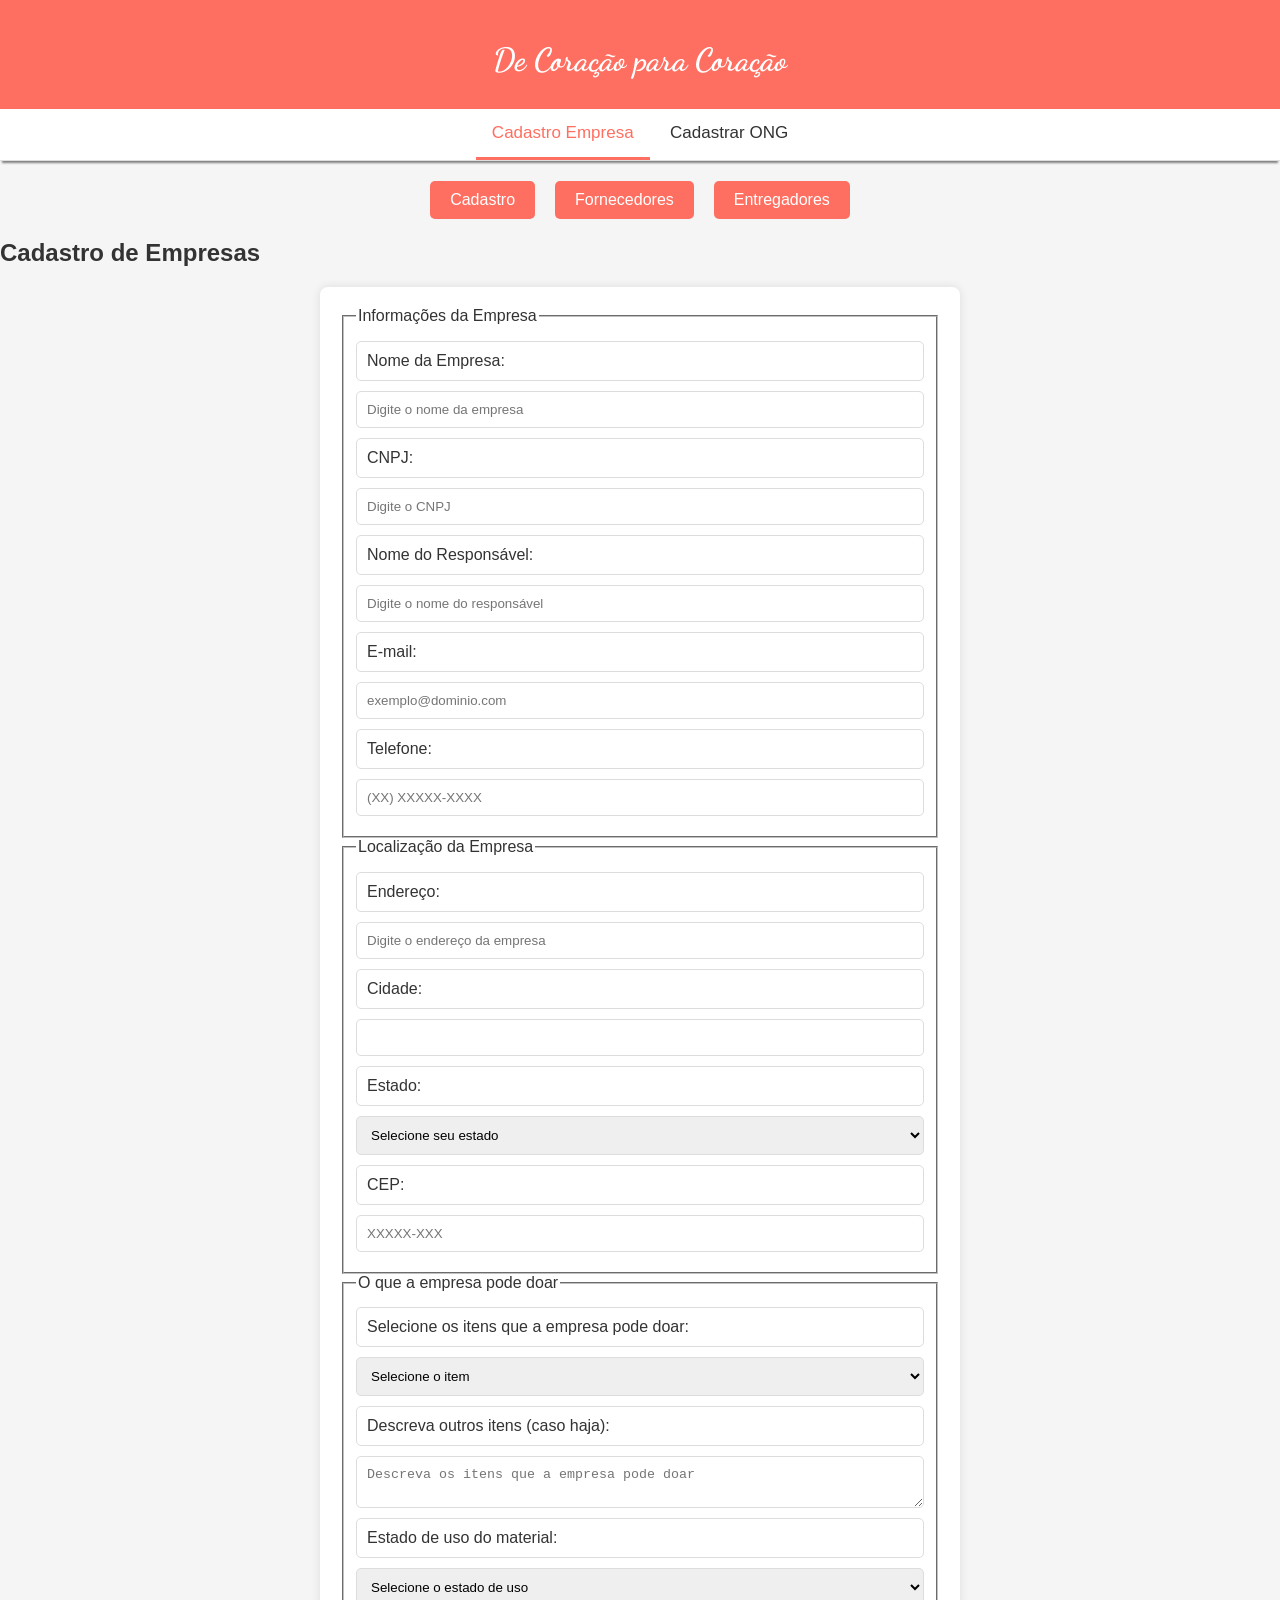
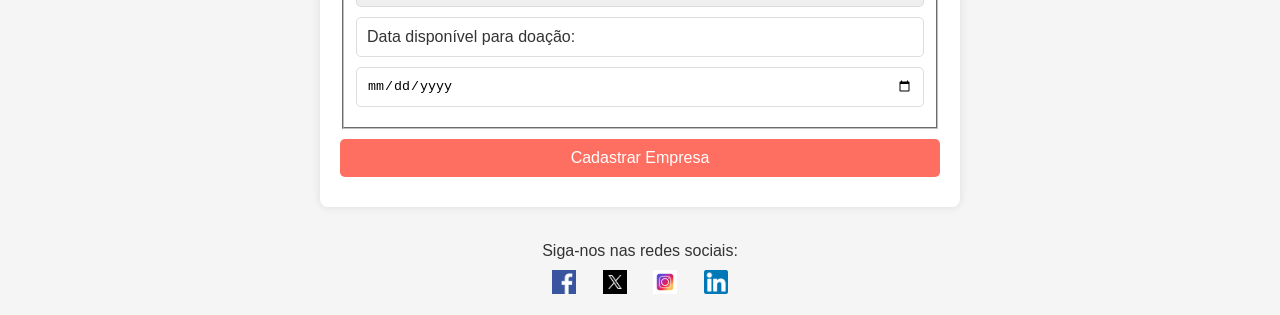
<file: index.html>
<!DOCTYPE html>
<html lang="pt-BR">
<head>
    <meta charset="UTF-8">
    <meta name="viewport" content="width=device-width, initial-scale=1.0">
   
    <link href="https://fonts.googleapis.com/css2?family=Dancing+Script&display=swap" rel="stylesheet">
    <title>Cadastro - De Coração para Coração</title>
    <link rel="stylesheet" href="style.css"> <!-- Importa o CSS externo -->
</head>
<body>

<header>
    <h1>De Coração para Coração</h1>
</header>


<!-- Tabs de navegação -->
<div class="tab">
    <button class="tablinks" onclick="openTab(event, 'Empresas')" id="defaultOpen">Cadastro Empresa</button>
    <button class="tablinks" onclick="openTab(event, 'ONGs')">Cadastrar ONG</button>
</div>
<div class="nav-links">
    <a href="index.html">Cadastro</a>
    <a href="Fornecedores.html">Fornecedores</a>
    <a href="entregadores.html">Entregadores</a>
</div>

<!-- Conteúdo das abas -->
<div id="content"></div>

<!-- Rodapé com ícones de redes sociais -->
<footer>
    <p>Siga-nos nas redes sociais:</p>
    <div class="social-icons">
        <a href="#" target="_blank">
            <img src="facebook.png" alt="Facebook">
        </a>
        <a href="#" target="_blank">
            <img src="x.png" alt="Twitter">
        </a>
        <a href="#" target="_blank">
            <img src="insta.jfif" alt="Instagram">
        </a>
        <a href="#" target="_blank">
            <img src="linke.png" alt="LinkedIn">
        </a>
    </div>
</footer>

<script src="tabs.js"></script> <!-- Importa o JavaScript externo -->
</body>
</html>
</file>
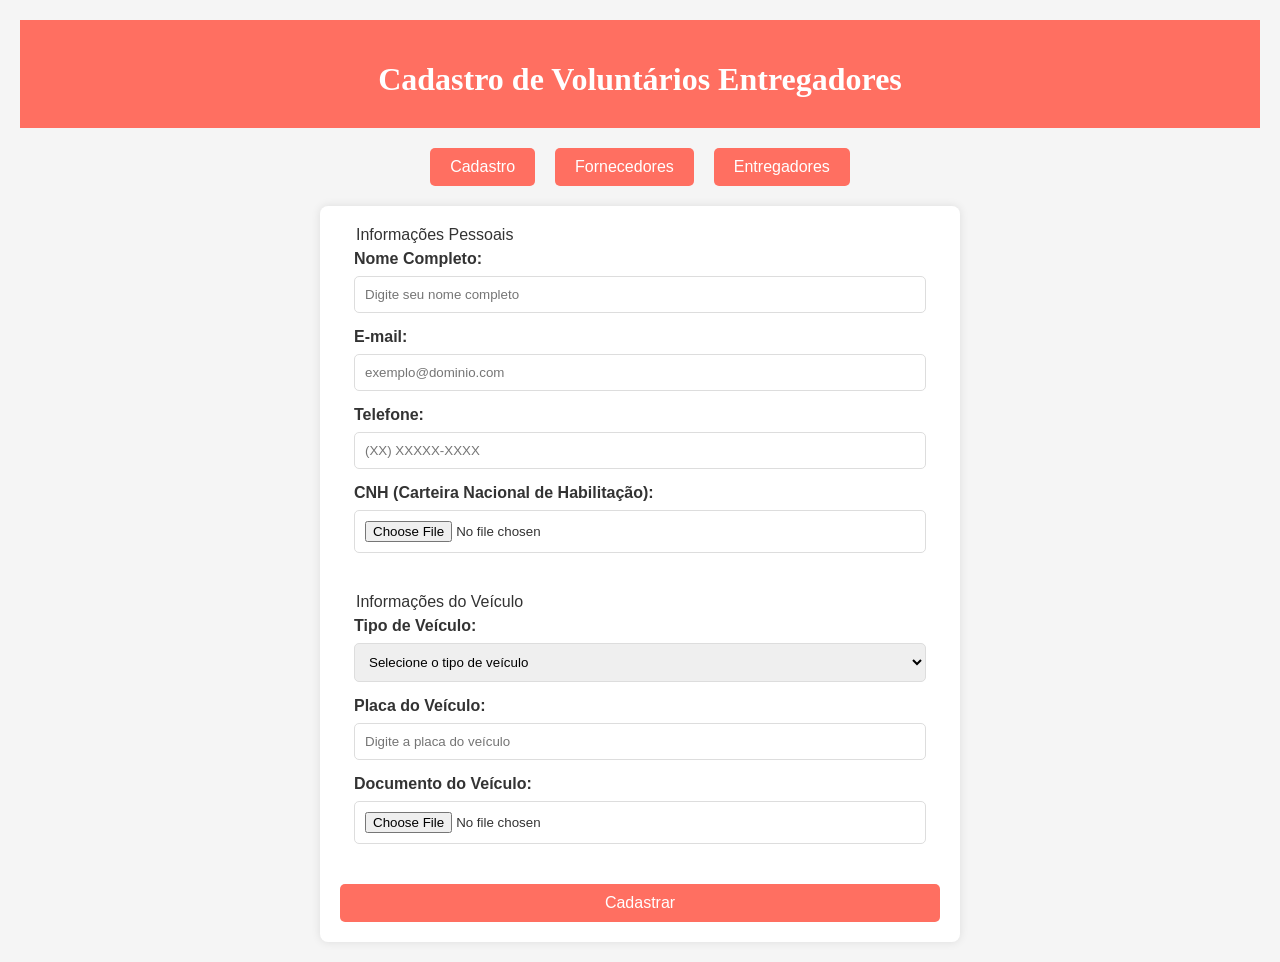
<file: entregadores.html>
<!DOCTYPE html>
<html lang="pt-BR">
<head>
    <meta charset="UTF-8">
    <meta name="viewport" content="width=device-width, initial-scale=1.0">
    <title>Cadastro de Voluntários Entregadores</title>
    <style>
        /* Estilos gerais */
        body {
            font-family: "Source Sans Pro", "Arial", sans-serif;
            background-color: #f5f5f5; /* Fundo claro */
            color: #333;
            margin: 20px;
        }

        /* Cabeçalho */
        header {
            background-color: #ff6f61; /* Cor de destaque */
            color: white;
            padding: 20px;
            text-align: center; /* Centraliza o texto do cabeçalho */
        }

        header h1 {
            margin-bottom: 10px;
            font-family: 'Dancing Script', cursive;
        }

        /* Navegação (Links) */
        .nav-links {
            display: flex; /* Alinha os links horizontalmente */
            justify-content: center; /* Centraliza os links */
            margin: 20px 0; /* Margem em cima e embaixo */
        }

        .nav-links a {
            background-color: #ff6f61; /* Cor de fundo do botão */
            color: white; /* Cor do texto */
            padding: 10px 20px; /* Padding interno */
            border-radius: 5px; /* Cantos arredondados */
            text-decoration: none; /* Remove o sublinhado */
            margin: 0 10px; /* Margem entre os links */
            transition: background-color 0.3s, transform 0.2s; /* Transições suaves */
        }

        .nav-links a:hover {
            background-color: #e85e51; /* Cor ao passar o mouse */
            transform: scale(1.05); /* Leve aumento ao passar o mouse */
        }

        /* Formulário de cadastro de voluntários */
        form {
            max-width: 600px;
            margin: 20px auto;
            text-align: left; /* Mantém o texto do formulário à esquerda */
            background-color: #fff;
            padding: 20px;
            border-radius: 8px;
            box-shadow: 0px 0px 10px rgba(0, 0, 0, 0.1);
        }

        h2 {
            text-align: center; /* Centraliza o título do formulário */
        }

        fieldset {
            border: none;
            margin-bottom: 15px;
        }

        label {
            display: block;
            margin-bottom: 8px;
            font-weight: bold; /* Negrito para os rótulos */
        }

        input[type="text"],
        input[type="email"],
        input[type="tel"],
        input[type="file"],
        select {
            width: 100%;
            padding: 10px;
            margin-bottom: 15px;
            border: 1px solid #ddd;
            border-radius: 5px;
            box-sizing: border-box; /* Inclui padding e border no tamanho total */
        }

        .submit-btn {
            width: 100%;
            padding: 10px;
            background-color: #ff6f61; /* Cor de fundo do botão */
            color: white; /* Cor do texto */
            border: none;
            border-radius: 5px; /* Cantos arredondados */
            cursor: pointer;
            font-size: 16px;
            transition: background-color 0.3s; /* Transição suave */
        }

        .submit-btn:hover {
            background-color: #e85e51; /* Cor ao passar o mouse */
        }

        /* Mensagem de sucesso */
        #entregadorMessage {
            display: none; /* Esconde a mensagem inicialmente */
            color: green; /* Cor do texto da mensagem */
            text-align: center; /* Centraliza o texto */
            margin-top: 20px; /* Margem superior */
        }
    </style>
</head>
<body>

<header>
    <h1>Cadastro de Voluntários Entregadores</h1>
</header>

<!-- Navegação -->
<div class="nav-links">
    <a href="index.html">Cadastro</a>
    <a href="Fornecedores.html">Fornecedores</a>
    <a href="Entregadores.html">Entregadores</a>
</div>

<form id="entregadorForm">
    <!-- Informações Pessoais -->
    <fieldset>
        <legend>Informações Pessoais</legend>

        <label for="nome_entregador">Nome Completo:</label>
        <input type="text" id="nome_entregador" name="nome_entregador" placeholder="Digite seu nome completo" required>

        <label for="email_entregador">E-mail:</label>
        <input type="email" id="email_entregador" name="email_entregador" placeholder="exemplo@dominio.com" required>

        <label for="telefone_entregador">Telefone:</label>
        <input type="tel" id="telefone_entregador" name="telefone_entregador" placeholder="(XX) XXXXX-XXXX" required>

        <label for="cnh_entregador">CNH (Carteira Nacional de Habilitação):</label>
        <input type="file" id="cnh_entregador" name="cnh_entregador" accept=".pdf,.jpg,.png" required>
    </fieldset>

    <!-- Informações do Veículo -->
    <fieldset>
        <legend>Informações do Veículo</legend>

        <label for="tipo_veiculo">Tipo de Veículo:</label>
        <select id="tipo_veiculo" name="tipo_veiculo" required>
            <option value="" disabled selected>Selecione o tipo de veículo</option>
            <option value="carro">Carro</option>
            <option value="moto">Moto</option>
            <option value="bicicleta">Bicicleta</option>
        </select>

        <label for="placa_veiculo">Placa do Veículo:</label>
        <input type="text" id="placa_veiculo" name="placa_veiculo" placeholder="Digite a placa do veículo" required>

        <label for="documento_veiculo">Documento do Veículo:</label>
        <input type="file" id="documento_veiculo" name="documento_veiculo" accept=".pdf,.jpg,.png" required>
    </fieldset>

    <input type="submit" value="Cadastrar" class="submit-btn">
</form>

<p id="entregadorMessage">Cadastro realizado com sucesso! Iremos entrar em contato para concluir seu cadastro.</p>

<script>
    document.getElementById('entregadorForm').addEventListener('submit', function(event) {
        event.preventDefault(); // Impede o envio do formulário
        document.getElementById('entregadorMessage').style.display = 'block'; // Exibe a mensagem de sucesso
        this.reset(); // Limpa o formulário
    });
</script>

</body>
</html>
</file>
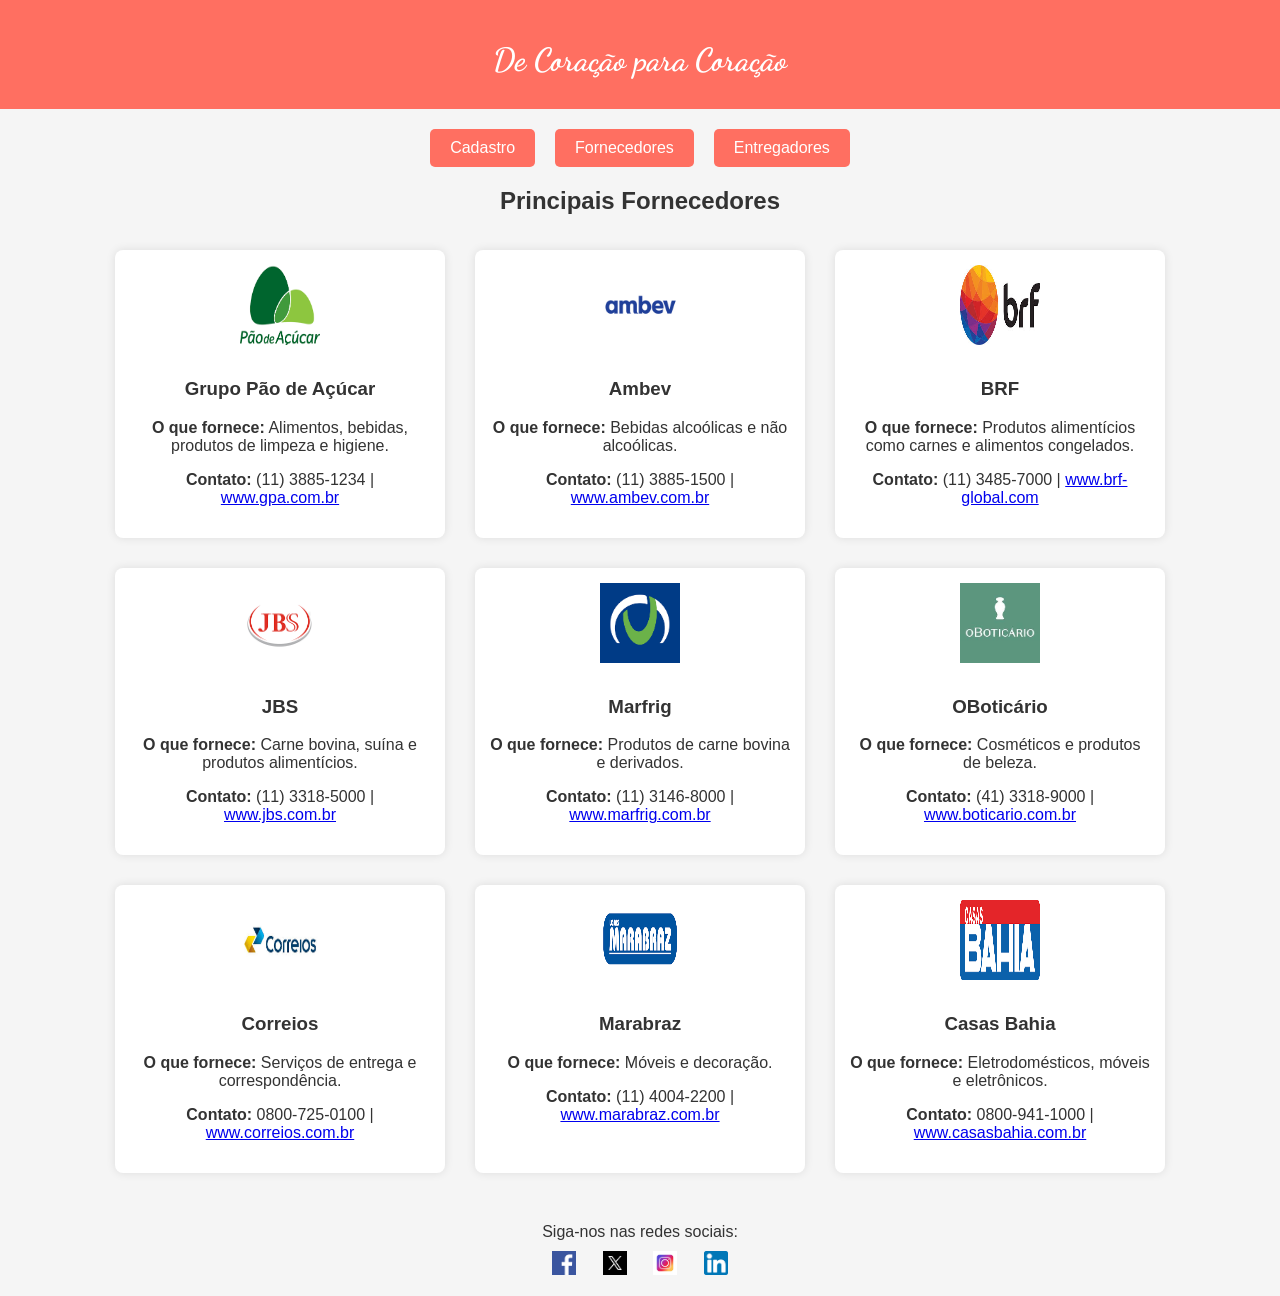
<file: Fornecedores.html>
<!DOCTYPE html>
<html lang="pt-BR">
<head>
    <meta charset="UTF-8">
    <meta name="viewport" content="width=device-width, initial-scale=1.0">
    <title>Cadastro - De Coração para Coração</title>
    <link href="https://fonts.googleapis.com/css2?family=Dancing+Script&display=swap" rel="stylesheet"> <!-- Fonte cursiva -->
    <link rel="stylesheet" href="../style.css"> <!-- Importa o CSS externo -->
    <style>
        /* Estilos gerais */
        body {
            font-family: "Source Sans Pro", "Arial", sans-serif;
            background-color: #f5f5f5; /* Fundo claro */
            color: #333;
            margin: 0;
            padding: 0;
        }

        /* Cabeçalho */
        header {
            background-color: #ff6f61; /* Cor de destaque */
            color: white;
            padding: 20px;
            text-align: center; /* Centraliza o texto do cabeçalho */
        }

        header h1 {
            margin-bottom: 10px;
            font-family: 'Dancing Script', cursive;
        }

        /* Centralização do título de Fornecedores */
        h2 {
            text-align: center;
            margin-top: 20px; /* Margem em cima */
        }

        /* Container para as caixas de fornecedores */
        .fornecedores-container {
            display: flex; /* Flexbox para layout em linha */
            flex-wrap: wrap; /* Permite quebra de linha */
            justify-content: center; /* Centraliza as caixas */
            margin: 20px; /* Margem ao redor do container */
        }

        /* Caixas de fornecedores */
        .fornecedor {
            background-color: #fff;
            border-radius: 8px;
            box-shadow: 0px 0px 10px rgba(0, 0, 0, 0.1);
            margin: 15px;
            padding: 15px;
            max-width: 300px; /* Largura máxima para as caixas */
            text-align: center; /* Centraliza o texto dentro da caixa */
            flex: 1 1 30%; /* Flexível para ocupar até 30% do espaço disponível */
        }

        .fornecedor img {
            width: 80px; /* Tamanho da imagem */
            height: 80px; /* Tamanho da imagem */
            margin-bottom: 10px; /* Espaçamento abaixo da imagem */
        }

        /* Links de navegação */
        .nav-links {
            display: flex; /* Alinha os links horizontalmente */
            justify-content: center; /* Centraliza os links */
            margin: 20px 0; /* Margem em cima e embaixo */
        }

        .nav-links a {
            background-color: #ff6f61; /* Cor de fundo do botão */
            color: white; /* Cor do texto */
            padding: 10px 20px; /* Padding interno */
            border-radius: 5px; /* Cantos arredondados */
            text-decoration: none; /* Remove o sublinhado */
            margin: 0 10px; /* Margem entre os links */
            transition: background-color 0.3s, transform 0.2s; /* Transições suaves */
        }

        .nav-links a:hover {
            background-color: #e85e51; /* Cor ao passar o mouse */
            transform: scale(1.05); /* Leve aumento ao passar o mouse */
        }

        /* Rodapé */
        footer {
            text-align: center;
            padding: 15px;
            background-color: #f5f5f5;
            color: #333;
            margin-top: 20px;
            position: relative;
        }

        footer p {
            margin: 0;
        }

        /* Estilo para ícones de redes sociais */
        .social-icons {
            margin-top: 10px;
        }

        .social-icons a {
            margin: 0 10px;
            text-decoration: none;
            color: #ff6f61;
            font-size: 24px;
            transition: color 0.3s;
        }

        .social-icons a:hover {
            color: #e85e51;
        }

        .social-icons img {
            width: 24px;
            height: 24px;
        }

        /* Responsividade */
        @media (max-width: 768px) {
            .fornecedor {
                flex: 1 1 45%; /* Ocupa até 45% do espaço disponível */
            }
        }

        @media (max-width: 480px) {
            .fornecedor {
                flex: 1 1 100%; /* Ocupa 100% do espaço disponível */
            }
        }
    </style>
</head>
<body>

<header>
    <h1 class="logo-title">De Coração para Coração</h1>
    <nav>
      <!-- Link para a seção de fornecedores -->
    </nav>
</header>

<!-- Links de navegação -->
<div class="nav-links">
    <a href="index.html">Cadastro</a>
    <a href="Fornecedores.html">Fornecedores</a>
    <a href="Entregadores.html">Entregadores</a>
</div>

<!-- Seção de Fornecedores -->
<section id="fornecedores">
    <h2>Principais Fornecedores</h2>
    <div class="fornecedores-container">
        <div class="fornecedor">
            <img src="pao de acuçar.png" alt="Grupo Pão de Açúcar">
            <h3>Grupo Pão de Açúcar</h3>
            <p><strong>O que fornece:</strong> Alimentos, bebidas, produtos de limpeza e higiene.</p>
            <p><strong>Contato:</strong> (11) 3885-1234 | <a href="https://www.gpa.com.br" target="_blank">www.gpa.com.br</a></p>
        </div>
        <div class="fornecedor">
            <img src="ambev.png" alt="Ambev">
            <h3>Ambev</h3>
            <p><strong>O que fornece:</strong> Bebidas alcoólicas e não alcoólicas.</p>
            <p><strong>Contato:</strong> (11) 3885-1500 | <a href="https://www.ambev.com.br" target="_blank">www.ambev.com.br</a></p>
        </div>
        <div class="fornecedor">
            <img src="BRF.png" alt="BRF">
            <h3>BRF</h3>
            <p><strong>O que fornece:</strong> Produtos alimentícios como carnes e alimentos congelados.</p>
            <p><strong>Contato:</strong> (11) 3485-7000 | <a href="https://www.brf-global.com" target="_blank">www.brf-global.com</a></p>
        </div>
        <div class="fornecedor">
            <img src="JBS.png" alt="JBS">
            <h3>JBS</h3>
            <p><strong>O que fornece:</strong> Carne bovina, suína e produtos alimentícios.</p>
            <p><strong>Contato:</strong> (11) 3318-5000 | <a href="https://www.jbs.com.br" target="_blank">www.jbs.com.br</a></p>
        </div>
        <div class="fornecedor">
            <img src="Mafrig.png" alt="Marfrig">
            <h3>Marfrig</h3>
            <p><strong>O que fornece:</strong> Produtos de carne bovina e derivados.</p>
            <p><strong>Contato:</strong> (11) 3146-8000 | <a href="https://www.marfrig.com.br" target="_blank">www.marfrig.com.br</a></p>
        </div>
        <div class="fornecedor">
            <img src="boticariotio.png" alt="OBoticário">
            <h3>OBoticário</h3>
            <p><strong>O que fornece:</strong> Cosméticos e produtos de beleza.</p>
            <p><strong>Contato:</strong> (41) 3318-9000 | <a href="https://www.boticario.com.br" target="_blank">www.boticario.com.br</a></p>
        </div>
        <div class="fornecedor">
            <img src="Correios.png" alt="Correios">
            <h3>Correios</h3>
            <p><strong>O que fornece:</strong> Serviços de entrega e correspondência.</p>
            <p><strong>Contato:</strong> 0800-725-0100 | <a href="https://www.correios.com.br" target="_blank">www.correios.com.br</a></p>
        </div>
        <div class="fornecedor">
            <img src="marabraz.png" alt="Marabraz">
            <h3>Marabraz</h3>
            <p><strong>O que fornece:</strong> Móveis e decoração.</p>
            <p><strong>Contato:</strong> (11) 4004-2200 | <a href="https://www.marabraz.com.br" target="_blank">www.marabraz.com.br</a></p>
        </div>
        <div class="fornecedor">
            <img src="casas bahia.png" alt="Casas Bahia">
            <h3>Casas Bahia</h3>
            <p><strong>O que fornece:</strong> Eletrodomésticos, móveis e eletrônicos.</p>
            <p><strong>Contato:</strong> 0800-941-1000 | <a href="https://www.casasbahia.com.br" target="_blank">www.casasbahia.com.br</a></p>
        </div>
    </div>
</section>

<!-- Rodapé com ícones de redes sociais -->
<footer>
    <p>Siga-nos nas redes sociais:</p>
    <div class="social-icons">
        <a href="#" target="_blank">
            <img src="facebook.png" alt="Facebook">
        </a>
        <a href="#" target="_blank">
            <img src="x.png" alt="Twitter">
        </a>
        <a href="#" target="_blank">
            <img src="insta.jfif" alt="Instagram">
        </a>
        <a href="#" target="_blank">
            <img src="linke.png" alt="LinkedIn">
        </a>
    </div>
</footer>

<script src="../tabs.js"></script> <!-- Importa o JavaScript externo -->
</body>
</html>
</file>
<file: style.css>
/* Estilos gerais */
body {
    font-family: "Source Sans Pro", "Arial", sans-serif;
    background-color: #f5f5f5; /* Fundo claro */
    color: #333;
    margin: 0;
    padding: 0;
}

/* Cabeçalho */
header {
    background-color: #ff6f61; /* Cor de destaque */
    color: white;
    padding: 20px;
    text-align: center; /* Centraliza o texto do cabeçalho */
}

header h1 {
    margin-bottom: 10px;
    font-family: 'Dancing Script', cursive;
}

/* Navegação (Tabs) */
.tab {
    overflow: hidden;
    background-color: #fff;
    border-bottom: 1px solid #ddd;
    box-shadow: 0 4px 2px -2px gray;
    text-align: center; /* Centraliza os botões de navegação */
}

.tab button {
    background-color: inherit;
    border: none;
    outline: none;
    cursor: pointer;
    padding: 14px 16px;
    transition: 0.3s;
    font-size: 17px;
    color: #333;
}

.tab button:hover {
    color: #ff6f61;
}

.tab button.active {
    border-bottom: 3px solid #ff6f61;
    color: #ff6f61;
}

/* Estilos para os links de Cadastro e Fornecedores */
.nav-links {
    display: flex; /* Alinha os links horizontalmente */
    justify-content: center; /* Centraliza os links */
    margin: 20px 0; /* Margem em cima e embaixo */
}

.nav-links a {
    background-color: #ff6f61; /* Cor de fundo do botão */
    color: white; /* Cor do texto */
    padding: 10px 20px; /* Padding interno */
    border-radius: 5px; /* Cantos arredondados */
    text-decoration: none; /* Remove o sublinhado */
    margin: 0 10px; /* Margem entre os links */
    transition: background-color 0.3s, transform 0.2s; /* Transições suaves */
}

.nav-links a:hover {
    background-color: #e85e51; /* Cor ao passar o mouse */
    transform: scale(1.05); /* Leve aumento ao passar o mouse */
}


/* Formulários */
form {
    max-width: 600px;
    margin: 20px auto;
    text-align: left; /* Mantém o texto do formulário à esquerda */
    background-color: #fff;
    padding: 20px;
    border-radius: 8px;
    box-shadow: 0px 0px 10px rgba(0, 0, 0, 0.1);
}

label, input, select, textarea {
    display: block;
    width: 100%;
    margin: 10px 0;
    padding: 10px;
    border-radius: 5px;
    border: 1px solid #ddd;
    box-sizing: border-box; /* Inclui padding e border no tamanho total */
}

/* Centralização das seções de empresas e ONGs cadastradas */
.cadastradas {
    text-align: center; /* Centraliza o texto */
    margin: 20px 0; /* Adiciona margem em cima e embaixo */
}

/* Botões */
input[type="submit"] {
    background-color: #ff6f61;
    border: none;
    color: white;
    cursor: pointer;
    font-size: 16px;
}

input[type="submit"]:hover {
    background-color: #e85e51;
}

/* Rodapé */
footer {
    text-align: center;
    padding: 15px;
    background-color: #f5f5f5;
    color: #333;
    margin-top: 20px;
    position: relative;
}

footer p {
    margin: 0;
}

/* Estilo para ícones de redes sociais */
.social-icons {
    margin-top: 10px;
}

.social-icons a {
    margin: 0 10px;
    text-decoration: none;
    color: #ff6f61;
    font-size: 24px;
    transition: color 0.3s;
}

.social-icons a:hover {
    color: #e85e51;
}

.social-icons img {
    width: 24px;
    height: 24px;
}
</file>
